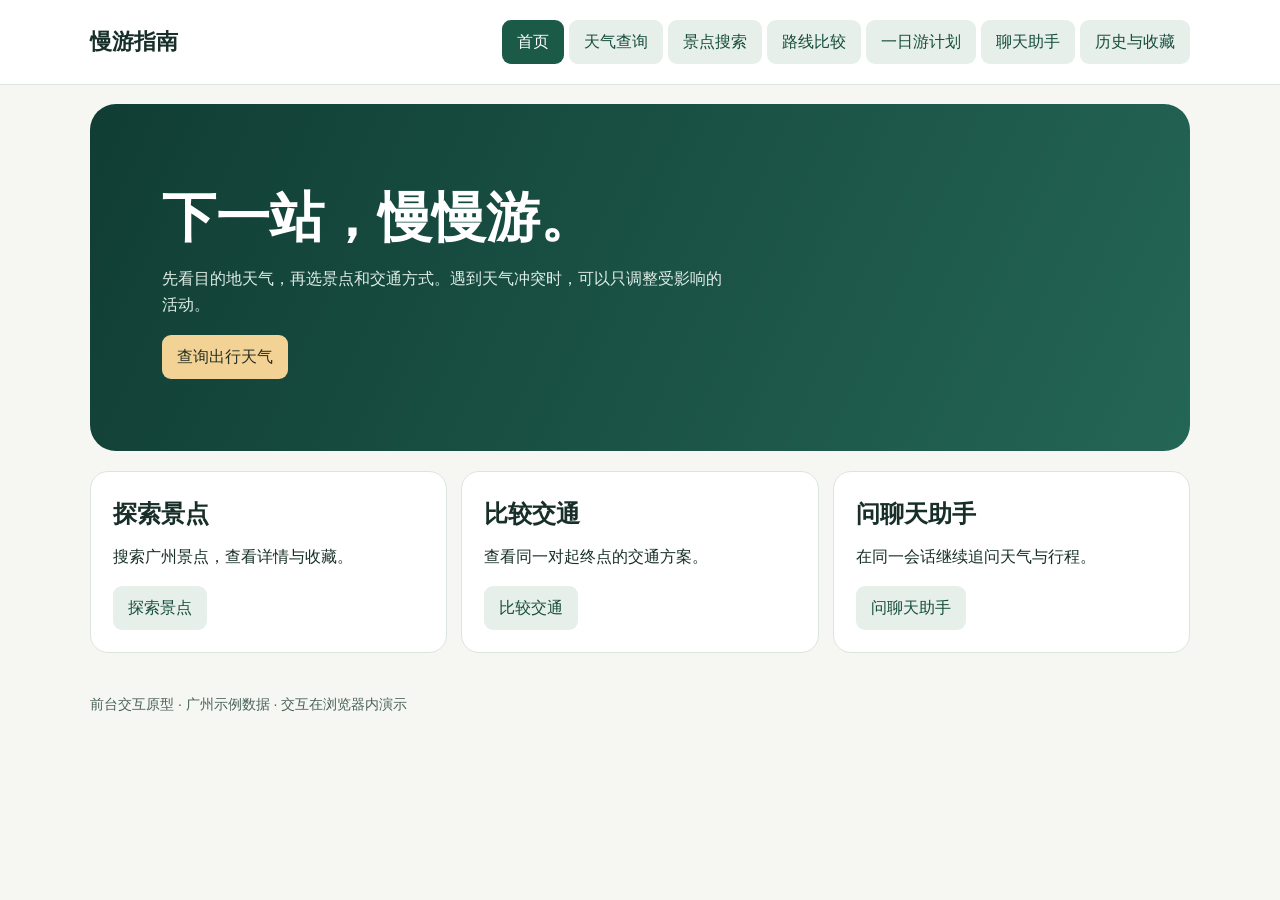
<file: docs/prototype/prototype.html>
<!doctype html>
<html lang="zh-CN"><head><meta charset="utf-8"><meta name="viewport" content="width=device-width,initial-scale=1"><title>慢游指南 · 前台原型</title>
<style>
*{box-sizing:border-box}body{margin:0;background:#f6f7f2;color:#182f29;font:16px/1.65 "Microsoft YaHei",sans-serif}header,main,footer{padding:20px max(24px,calc((100% - 1100px)/2))}header{background:#fff;display:flex;align-items:center;flex-wrap:wrap;gap:12px;box-shadow:0 1px 0 #dae5de}header strong{font-size:22px;margin-right:auto}h1{font-size:clamp(30px,5vw,54px);line-height:1.25;margin:8px 0 14px}h2{margin:0 0 10px}p{margin:8px 0 16px}small,footer,.muted{color:#49625a}.hero{background:linear-gradient(115deg,#103d34,#246656);color:#fff;border-radius:26px;padding:clamp(24px,6vw,72px);margin-bottom:20px}.hero p{max-width:560px;color:#e0eee7}.hero button{background:#f3d296;color:#263021}.card{background:#fff;border:1px solid #dbe5dd;border-radius:18px;padding:22px;margin:14px 0}.grid{display:grid;grid-template-columns:repeat(auto-fit,minmax(210px,1fr));gap:14px}.grid .card{margin:0}.row{display:flex;gap:12px;align-items:end;flex-wrap:wrap}label{display:grid;gap:4px}button,input,select{font:inherit}button{border:0;border-radius:9px;background:#1c5a48;color:white;padding:9px 15px;cursor:pointer}button.secondary,nav button{background:#e6efe9;color:#164d3e}nav{display:flex;gap:5px;flex-wrap:wrap}nav button[aria-current=page]{background:#1c5a48;color:white}button:disabled{opacity:.6;cursor:wait}input,select{max-width:100%;background:white;border:1px solid #9bb2a7;padding:8px;border-radius:8px;color:#182f29}.warn{border-left:4px solid #b67819;background:#fff3d8;padding:12px;color:#634309}.error{color:#a22124}.pill{display:inline-block;padding:3px 10px;border-radius:20px;background:#e6efe9;color:#164d3e}dialog{max-width:min(540px,95vw);border:1px solid #d5e3d9;border-radius:20px;padding:26px;color:#182f29}dialog::backdrop{background:#112d27a8}.bubble{padding:10px 14px;margin:8px 0;border-radius:10px;background:#edf4ef;white-space:pre-wrap}.bubble.user{background:#1c5a48;color:white}.flow{padding:16px;border-left:3px solid #28725a;background:#fff;margin:12px 0}footer{font-size:14px}
</style></head><body>
<header><strong>慢游指南</strong><nav aria-label="前台导航" id="nav"></nav></header>
<main id="main"></main><footer>前台交互原型 · 广州示例数据 · 交互在浏览器内演示</footer>
<dialog id="risk" aria-labelledby="risk-title"><h2 id="risk-title">下午户外活动遇到降雨风险</h2><p class="warn">广州示例预报的当日降水概率为 80%。下午安排了沙面步行，建议换为室内活动。</p><p>确认后将进入下午活动修改页。上午与晚间安排会保留。</p><div class="row"><button class="secondary" data-action="cancel">取消，保留行程</button><button data-action="confirm">确认调整下午</button></div></dialog>
<script>
const labels={home:'首页',weather:'天气查询',places:'景点搜索',detail:'景点详情',routes:'路线比较',plan:'一日游计划',chat:'聊天助手',edit:'修改下午',saved:'历史与收藏',error:'异常提示',map:'前台页面总览'};
const navPages=['home','weather','places','routes','plan','chat','saved'];
const main=document.querySelector('#main'), risk=document.querySelector('#risk');
const demoDate='2026-11-23';
const places=[{name:'永庆坊',category:'街区',address:'荔湾区恩宁路',description:'从骑楼街巷开始，适合慢步游览。'},{name:'沙面',category:'户外步行',address:'荔湾区沙面岛',description:'沿街欣赏历史建筑，降雨时可替换为室内活动。'},{name:'广东省博物馆',category:'室内展览',address:'天河区珠江东路',description:'出发前请查看官方预约与开放信息。'}];
const original=['永庆坊街区漫步','沙面户外步行','荔湾晚餐'];
const state={city:'广州',date:demoDate,weather:false,query:'',place:0,found:false,compared:false,origin:0,destination:2,preference:'OUTDOOR',budget:'',plan:null,saved:null,favorites:new Set(),tab:'history',messages:[],returnPage:'weather',review:false};
const escapeHtml=value=>String(value).replace(/[&<>"']/g,char=>({'&':'&amp;','<':'&lt;','>':'&gt;','"':'&quot;',"'":'&#39;'}[char]));
const button=(label,action,secondary=false)=>'<button type="button" class="'+(secondary?'secondary':'')+'" data-action="'+action+'">'+label+'</button>';
const link=(label,page)=>button(label,'go-'+page,true);
const heading=(title,body)=>'<h1>'+title+'</h1><p class="muted">'+body+'</p>';
const selected=(value,current)=>value===current?' selected':'';
const status='<p role="status" id="status"></p>';
const sample=link('查看服务异常示例','error');
const cityDate=()=>'<label>城市<input name="city" value="'+escapeHtml(state.city)+'" required></label><label>日期<input type="date" name="date" value="'+state.date+'" required></label>';
const spotOptions=current=>places.map((spot,i)=>'<option value="'+i+'"'+selected(i,current)+'>'+spot.name+'</option>').join('');
const schedule=plan=>'<div class="grid">'+plan.activities.map((a,i)=>'<article class="card"><small>'+['09:30 · 上午','14:00 · 下午','18:30 · 晚间'][i]+'</small><h2>'+a+'</h2></article>').join('')+'</div>';
const placeCard=(p,i)=>'<article class="card"><small>'+p.category+'</small><h2>'+p.name+'</h2><p>'+p.address+'</p>'+button('查看详情','spot-'+i)+'</article>';
const weatherResult=()=>'<section class="card"><span class="pill">示例预报</span><h2>'+escapeHtml(state.city)+' · '+state.date+'</h2><div class="grid"><div><small>最低 / 最高</small><h2>19 / 25 °C</h2></div><div><small>降水概率</small><h2>80%</h2></div><div><small>风速</small><h2>14 km/h</h2></div></div><p class="warn">有降雨风险，建议为户外活动准备室内备选。</p>'+button('用此天气生成行程','go-plan')+'</section>';
const pages={
home:()=>'<section class="hero"><h1>下一站，慢慢游。</h1><p>先看目的地天气，再选景点和交通方式。遇到天气冲突时，可以只调整受影响的活动。</p>'+button('查询出行天气','go-weather')+'</section><div class="grid">'+[['探索景点','搜索广州景点，查看详情与收藏。','places'],['比较交通','查看同一对起终点的交通方案。','routes'],['问聊天助手','在同一会话继续追问天气与行程。','chat']].map(([title,desc,page])=>'<article class="card"><h2>'+title+'</h2><p>'+desc+'</p>'+link(title,page)+'</article>').join('')+'</div>',
weather:()=>heading('出行天气','按目的地当地日期查看预报。')+'<form class="card" data-form="weather"><div class="row">'+cityDate()+'<button>查询天气</button></div>'+status+sample+'</form>'+(state.weather?weatherResult():''),
places:()=>heading('景点搜索','浏览广州示例景点，按名称或类别过滤。')+'<form class="card" data-form="places"><div class="row"><label>景点关键词<input name="keyword" value="'+escapeHtml(state.query)+'" placeholder="例如：博物馆"></label><button>搜索</button></div>'+status+sample+'</form><div class="grid">'+(places.map((p,i)=>[p,i]).filter(([p])=>!state.found||(p.name+p.category+p.address).includes(state.query)).map(([p,i])=>placeCard(p,i)).join('')||'<p class="card">没有匹配的景点。请换一个关键词，或清空后重新搜索。</p>')+'</div>',
detail:()=>{const p=places[state.place];return heading(p.name,p.address)+'<article class="card"><span class="pill">'+p.category+'</span><p>'+p.description+'</p><p>评分、开放时间：暂无数据</p><div class="row">'+button(state.favorites.has(state.place)?'取消收藏':'收藏景点','favorite')+button('设为路线终点','to-route',true)+link('返回搜索','places')+'</div></article>';},
routes:()=>heading('路线比较','比较同一起点与终点的步行、公交和驾车方案。')+'<form class="card" data-form="routes"><div class="row"><label>起点<select name="origin">'+spotOptions(state.origin)+'</select></label><label>终点<select name="destination">'+spotOptions(state.destination)+'</select></label><button>比较路线</button></div>'+status+sample+'</form>'+(state.compared?'<section><p>以下为交互示例，实际时间与距离以路线服务为准。</p><div class="grid">'+[['步行','约 8.5 km','约 110 分钟'],['公交','约 10 km','约 55 分钟'],['驾车','约 11 km','约 32 分钟']].map(([m,d,t])=>'<article class="card"><h2>'+m+'</h2><p>'+d+' · '+t+'</p></article>').join('')+'</div></section>':''),
plan:()=>heading('一日游计划','按天气与出行偏好安排上午、下午和晚间。')+'<form class="card" data-form="plan"><div class="row">'+cityDate()+'<label>活动偏好<select name="preference"><option value="OUTDOOR"'+selected('OUTDOOR',state.preference)+'>户外</option><option value="INDOOR"'+selected('INDOOR',state.preference)+'>室内</option></select></label><label>预算上限（元，选填）<input type="number" name="budget" min="0" max="999999" value="'+state.budget+'"></label><button>生成计划</button></div>'+status+sample+'</form>'+(state.plan?'<section class="card"><h2>'+escapeHtml(state.plan.city)+' · '+state.plan.date+'</h2>'+schedule(state.plan)+(state.plan.conflict?'<p class="warn">下午户外活动有降雨风险。'+button('查看冲突与调整','open-risk')+'</p>':'<p class="pill">'+(state.plan.changed?'已重新检查：下午已安排室内活动':'下午已安排室内活动')+'</p>')+'<div class="row">'+button('保存至历史','save',true)+link('查看历史与收藏','saved')+'</div><p id="save-status" role="status"></p></section>':''),
chat:()=>heading('聊天助手','在同一会话中查询天气、生成计划和调整活动。')+'<section class="card"><div role="log" aria-label="对话记录">'+(state.messages.map(([role,msg])=>'<p class="bubble '+role+'"><small style="color:inherit">'+(role==='user'?'你':'慢游助手')+'</small><br>'+escapeHtml(msg)+'</p>').join('')||'<p class="muted">可以先问：明天广州天气怎么样？</p>')+'</div>'+(state.messages.length?'<div class="row">'+link('查看天气页','weather')+link('查看行程页','plan')+'</div>':'')+'<form data-form="chat"><div class="row"><label>消息<input name="message" maxlength="2000" placeholder="输入广州出行问题" required></label><button>发送</button></div>'+status+sample+'</form></section>',
edit:()=>heading('修改下午活动','仅替换当前行程的下午活动。')+(state.plan&&state.review?'<form class="card" data-form="edit"><p>原安排：'+state.plan.activities[1]+'</p><label>替换活动<select name="replacement"><option>广东省博物馆室内参观</option><option>室内咖啡馆休息</option></select></label><p class="muted">上午与晚间保留。提交后重新检查示例降雨冲突。</p><div class="row"><button>应用修改</button>'+button('取消修改','abort',true)+'</div>'+status+'</form>':'<section class="card"><p>请先生成行程，并在冲突提示中确认调整。</p>'+link('返回一日游计划','plan')+'</section>'),
saved:()=>heading('历史与收藏','查看本次演示中主动保存的内容。')+'<section class="card"><div class="row">'+button('历史行程','tab-history',state.tab!=='history')+button('景点收藏','tab-favorites',state.tab!=='favorites')+'</div></section>'+(state.tab==='history'?(state.saved?'<section class="card"><h2>'+escapeHtml(state.saved.city)+' · '+state.saved.date+'</h2>'+schedule(state.saved)+'</section>':'<section class="card"><p>还没有保存的行程。</p>'+link('前往计划页','plan')+'</section>'):'<div class="grid">'+([...state.favorites].map(i=>placeCard(places[i],i)).join('')||'<section class="card"><p>还没有收藏景点。</p>'+link('搜索景点','places')+'</section>')+'</div>'),
error:()=>heading('服务暂时不可用','演示天气、景点、路线或助手服务超时后的页面。')+'<section class="card"><p class="warn">本次请求未返回可用结果，你的输入和已有行程已保留。</p><div class="row">'+button('返回并重试','retry')+link('返回首页','home')+'</div></section>',
map:()=>heading('前台页面总览','慢游指南 · 李蔓淇 · 第二次团队作业')+'<div class="flow"><h2>行程主线</h2><p>首页 → 天气查询 → 一日游计划 → 天气冲突确认弹窗 → 修改下午 → 更新后的计划 → 历史行程</p></div><div class="flow"><h2>景点与路线</h2><p>首页 → 景点搜索 → 景点详情 → 路线比较 / 景点收藏</p></div><div class="flow"><h2>聊天与反馈</h2><p>首页 → 聊天助手 → 天气结果 / 行程结果<br>请求入口 → 加载 → 成功 / 无结果 / 输入错误 / 服务异常 → 返回重试</p></div><p>取消冲突确认或放弃编辑 → 保留原行程。</p>'
};
let page='home';
function render(){
  document.querySelector('#nav').innerHTML=navPages.map(key=>'<button data-action="go-'+key+'"'+(page===key?' aria-current="page"':'')+'>'+labels[key]+'</button>').join('');
  main.innerHTML=pages[page]();
}
function go(next){page=next;render();window.scrollTo(0,0);}
function makePlan(){
  const indoor=state.preference==='INDOOR';
  state.plan={city:state.city,date:state.date,activities:[original[0],indoor?'广东省博物馆室内参观':original[1],original[2]],conflict:!indoor,changed:false};
  state.review=false;
}
document.addEventListener('click',event=>{
  const action=event.target.closest('[data-action]')?.dataset.action;
  if(!action)return;
  if(action.startsWith('go-')){
    const next=action.slice(3);
    if(next==='error'){
      state.returnPage=page;
      const form=main.querySelector('form');
      if(form){
        const data=new FormData(form);
        for(const key of ['city','date','budget','preference'])if(data.has(key))state[key]=data.get(key);
        if(data.has('keyword'))state.query=data.get('keyword');
        if(data.has('origin')){state.origin=Number(data.get('origin'));state.destination=Number(data.get('destination'));}
        state.draft=data.get('message')||'';
      }
    }
    go(next);return;
  }
  if(action.startsWith('spot-')){state.place=Number(action.slice(5));go('detail');return;}
  if(action.startsWith('tab-')){state.tab=action.slice(4);render();return;}
  switch(action){
    case 'favorite':
      if(state.favorites.has(state.place))state.favorites.delete(state.place);
      else state.favorites.add(state.place);
      render();break;
    case 'to-route':state.destination=state.place;state.compared=false;go('routes');break;
    case 'open-risk':if(!risk.open)risk.showModal();break;
    case 'cancel':risk.close();break;
    case 'confirm':state.review=true;risk.close();go('edit');break;
    case 'abort':state.review=false;go('plan');break;
    case 'retry':
      go(state.returnPage);
      if(page==='chat'&&state.draft)main.querySelector('[name=message]').value=state.draft;
      main.querySelector('input,select')?.focus();break;
    case 'save':
      state.saved={...state.plan,activities:[...state.plan.activities]};
      document.querySelector('#save-status').textContent='已保存，可在历史行程查看。';
  }
});
document.addEventListener('submit',event=>{
  event.preventDefault();
  const form=event.target, kind=form.dataset.form, data=new FormData(form), output=form.querySelector('#status');
  const fail=message=>{output.className='error';output.textContent=message;};
  if(data.has('city')){
    const city=data.get('city').trim();
    if(!city){fail('请输入城市名称。');return;}
    if(city!=='广州'){fail('本原型仅提供广州示例，请输入广州。');return;}
    if(data.get('date')!==demoDate){fail('本原型仅提供 2026-11-23 的示例预报。');return;}
    state.city=city;state.date=data.get('date');
  }
  if(kind==='routes'&&data.get('origin')===data.get('destination')){fail('起点和终点需要不同。');return;}
  if(kind==='chat'&&!data.get('message').trim()){fail('请输入要发送的消息。');return;}
  if(kind==='edit'&&(!state.review||!state.plan))return;
  const submit=form.querySelector('button:not([type=button])');
  submit.disabled=true;output.className='';output.textContent='正在处理…';
  setTimeout(()=>{
    if(!form.isConnected)return;
    switch(kind){
      case 'weather':state.weather=true;break;
      case 'places':state.query=data.get('keyword').trim();state.found=true;break;
      case 'routes':state.origin=Number(data.get('origin'));state.destination=Number(data.get('destination'));state.compared=true;break;
      case 'plan':state.preference=data.get('preference');state.budget=data.get('budget');makePlan();break;
      case 'edit':
        state.plan.activities[1]=data.get('replacement');state.plan.conflict=false;state.plan.changed=true;state.review=false;go('plan');return;
      case 'chat':{
        const message=data.get('message').trim();let reply='可以问广州天气，或让我生成一日游计划。';
        if(/改|调整/.test(message))reply=state.plan?'请打开行程页，先查看天气冲突，再确认调整下午活动。':'请先生成一日游计划。';
        else if(/行程|计划|一日游/.test(message)){makePlan();reply='已生成广州一日游示例。请进入行程页查看天气冲突。';}
        else if(/天气|降雨/.test(message)){state.weather=true;reply='广州示例预报为 19 至 25 °C，当日降水概率 80%。';}
        state.messages.push(['user',message],['assistant',reply]);break;
      }
    }
    render();
    if(kind==='plan'&&state.plan.conflict)risk.showModal();
  },420);
});
const snapshot=new URLSearchParams(location.search).get('shot');
if(snapshot&&Object.hasOwn(pages,snapshot)){
  state.weather=true;state.compared=true;makePlan();state.review=snapshot==='edit';
  if(snapshot==='chat')state.messages=[['user','明天广州天气怎么样？'],['assistant','广州示例预报为 19 至 25 °C，当日降水概率 80%。']];
  if(snapshot==='saved')state.saved={...state.plan,activities:[...state.plan.activities]};
  go(snapshot);
  if(new URLSearchParams(location.search).has('risk'))risk.showModal();
}else render();
</script></body></html>
</file>
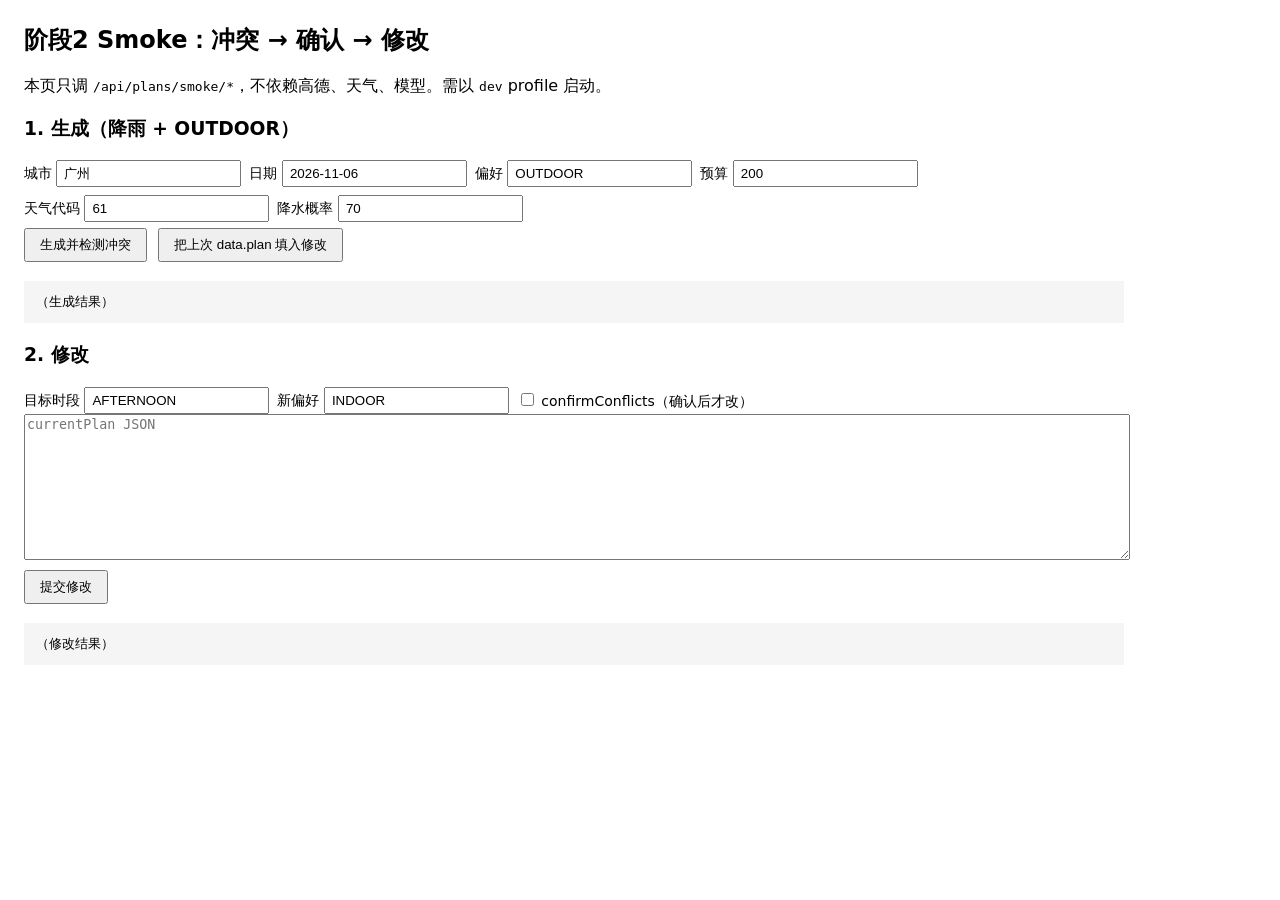
<file: backend/src/main/resources/static/smoke.html>
<!DOCTYPE html>
<html lang="zh-CN">
<head>
    <meta charset="UTF-8">
    <title>阶段2 Smoke 测试</title>
    <style>
        body { font-family: system-ui, sans-serif; margin: 24px; max-width: 1100px; }
        textarea { width: 100%; height: 140px; font-family: monospace; }
        pre { background: #f5f5f5; padding: 12px; overflow: auto; max-height: 420px; }
        button { margin: 6px 6px 6px 0; padding: 6px 14px; cursor: pointer; }
        .row { display: flex; gap: 8px; flex-wrap: wrap; align-items: center; }
        label { font-size: 14px; }
        input[type=text], input[type=number] { padding: 4px 6px; }
    </style>
</head>
<body>
<h2>阶段2 Smoke：冲突 → 确认 → 修改</h2>
<p>本页只调 <code>/api/plans/smoke/*</code>，不依赖高德、天气、模型。需以 <code>dev</code> profile 启动。</p>

<h3>1. 生成（降雨 + OUTDOOR）</h3>
<div class="row">
    <label>城市 <input id="city" type="text" value="广州"></label>
    <label>日期 <input id="date" type="text" value="2026-11-06"></label>
    <label>偏好 <input id="pref" type="text" value="OUTDOOR"></label>
    <label>预算 <input id="budget" type="number" value="200"></label>
    <label>天气代码 <input id="code" type="number" value="61"></label>
    <label>降水概率 <input id="rainProb" type="number" value="70"></label>
</div>
<div>
    <button onclick="generate()">生成并检测冲突</button>
    <button onclick="useLastPlan()">把上次 data.plan 填入修改</button>
</div>
<pre id="genOut">（生成结果）</pre>

<h3>2. 修改</h3>
<div class="row">
    <label>目标时段 <input id="targetPeriod" type="text" value="AFTERNOON"></label>
    <label>新偏好 <input id="newPref" type="text" value="INDOOR"></label>
    <label><input id="confirm" type="checkbox"> confirmConflicts（确认后才改）</label>
</div>
<textarea id="currentPlan" placeholder="currentPlan JSON"></textarea>
<div>
    <button onclick="modify()">提交修改</button>
</div>
<pre id="modOut">（修改结果）</pre>

<script>
    const weather = () => ({
        city: document.getElementById('city').value,
        date: document.getElementById('date').value,
        weatherCode: Number(document.getElementById('code').value),
        maxTemp: 25,
        minTemp: 20,
        precipitationProbability: Number(document.getElementById('rainProb').value),
        precipitation: 2.0,
        windSpeed: 10,
        source: 'MOCK'
    });

    let lastPlan = null;

    async function generate() {
        const body = {
            city: document.getElementById('city').value,
            date: document.getElementById('date').value,
            preference: document.getElementById('pref').value,
            budget: Number(document.getElementById('budget').value),
            weather: weather()
        };
        const res = await fetch('/api/plans/smoke/generate', {
            method: 'POST',
            headers: { 'Content-Type': 'application/json; charset=UTF-8' },
            body: JSON.stringify(body)
        });
        const json = await res.json();
        document.getElementById('genOut').textContent = JSON.stringify(json, null, 2);
        if (json.data && json.data.plan) {
            lastPlan = json.data.plan;
        }
    }

    function useLastPlan() {
        if (!lastPlan) { alert('先点“生成并检测冲突”'); return; }
        document.getElementById('currentPlan').value = JSON.stringify(lastPlan, null, 2);
    }

    async function modify() {
        let current;
        try {
            current = JSON.parse(document.getElementById('currentPlan').value);
        } catch (e) {
            alert('currentPlan 不是合法 JSON：' + e.message);
            return;
        }
        const body = {
            currentPlan: current,
            targetPeriod: document.getElementById('targetPeriod').value,
            newActivityPreference: document.getElementById('newPref').value,
            confirmConflicts: document.getElementById('confirm').checked,
            weather: weather()
        };
        const res = await fetch('/api/plans/smoke/modify', {
            method: 'POST',
            headers: { 'Content-Type': 'application/json; charset=UTF-8' },
            body: JSON.stringify(body)
        });
        const json = await res.json();
        document.getElementById('modOut').textContent = JSON.stringify(json, null, 2);
    }
</script>
</body>
</html>
</file>
